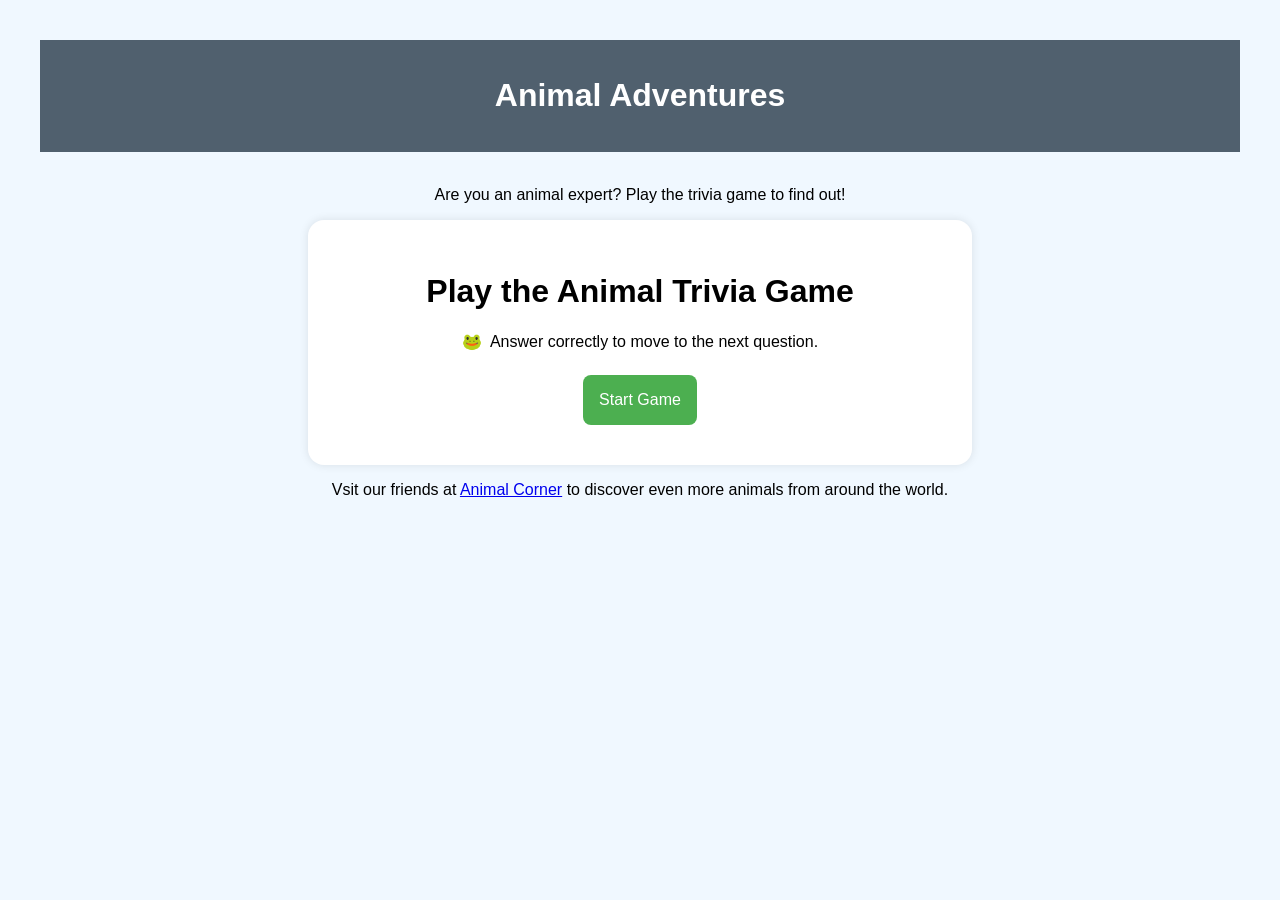
<file: index.html>
<!DOCTYPE html>
<html lang="en">
<head>
    <meta charset="UTF-8">
    <meta name="viewport" content="width=device-width, initial-scale=1.0">
    <title>Animal Adventure</title>
    <link rel="stylesheet" href="styles.css">
</head>
<body>
  <header>
    <h1>Animal Adventures</h1>
  </header>
  <br>
  <main>
 <p>
  Are you an animal expert? Play the trivia game to find out!
 </p>
  </main>
    <div class="container">
        <h1>Play the Animal Trivia Game</h1>
        <p>&#128056 &nbspAnswer correctly to move to the next question.</p>
        <button onclick="startGame()">Start Game</button>
      </div>
    
      <script>
        function startGame() {
          window.location.href = "question1.html";
        }
      </script>
    <footer> <p>Vsit our friends at <a href="https://animalcorner.org/" target="_blank">Animal Corner</a> to discover even more animals from around the world.</p></footer>
</body>
</html>
</file>
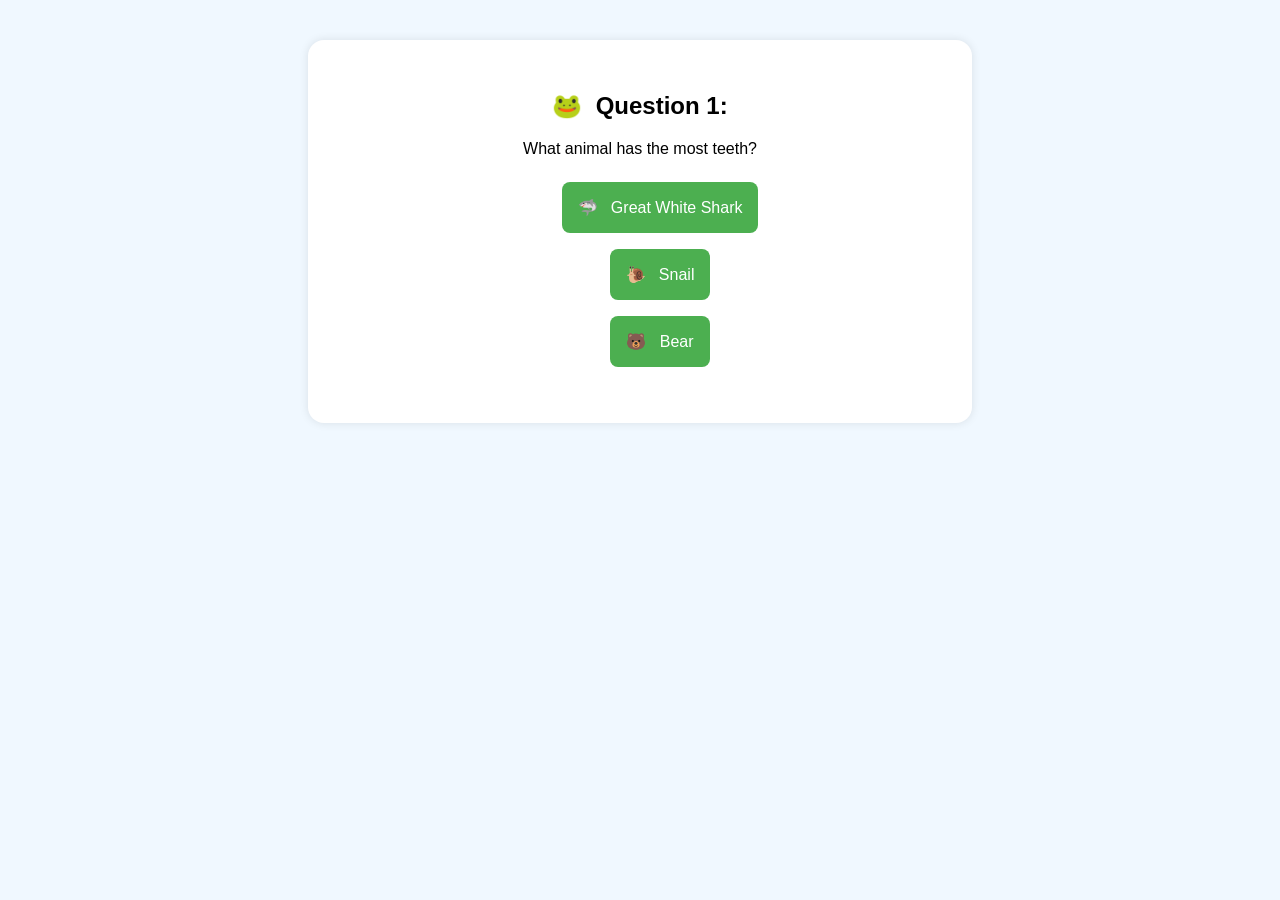
<file: question1.html>
<!DOCTYPE html>
<html lang="en">
<head>
    <meta charset="UTF-8">
    <meta name="viewport" content="width=device-width, initial-scale=1.0">
    <title>Question 1</title>
    <link rel="stylesheet" href="styles.css">
  <script src="script.js" defer></script>
</head>
<body>
      <div class="container">
        <h2>&#128056 &nbspQuestion 1:</h2>
        <p>What animal has the most teeth?</p>
        <ul>
          <li><button onclick="checkAnswer(this, false)">&#129416 &nbsp Great White Shark</button></li>
          <li><button onclick="checkAnswer(this, true)">&#128012 &nbsp Snail</button></li>
          <li><button onclick="checkAnswer(this, false)">&#128059 &nbsp Bear</button></li>
        </ul>
      </div>
</body>
</html>
</file>
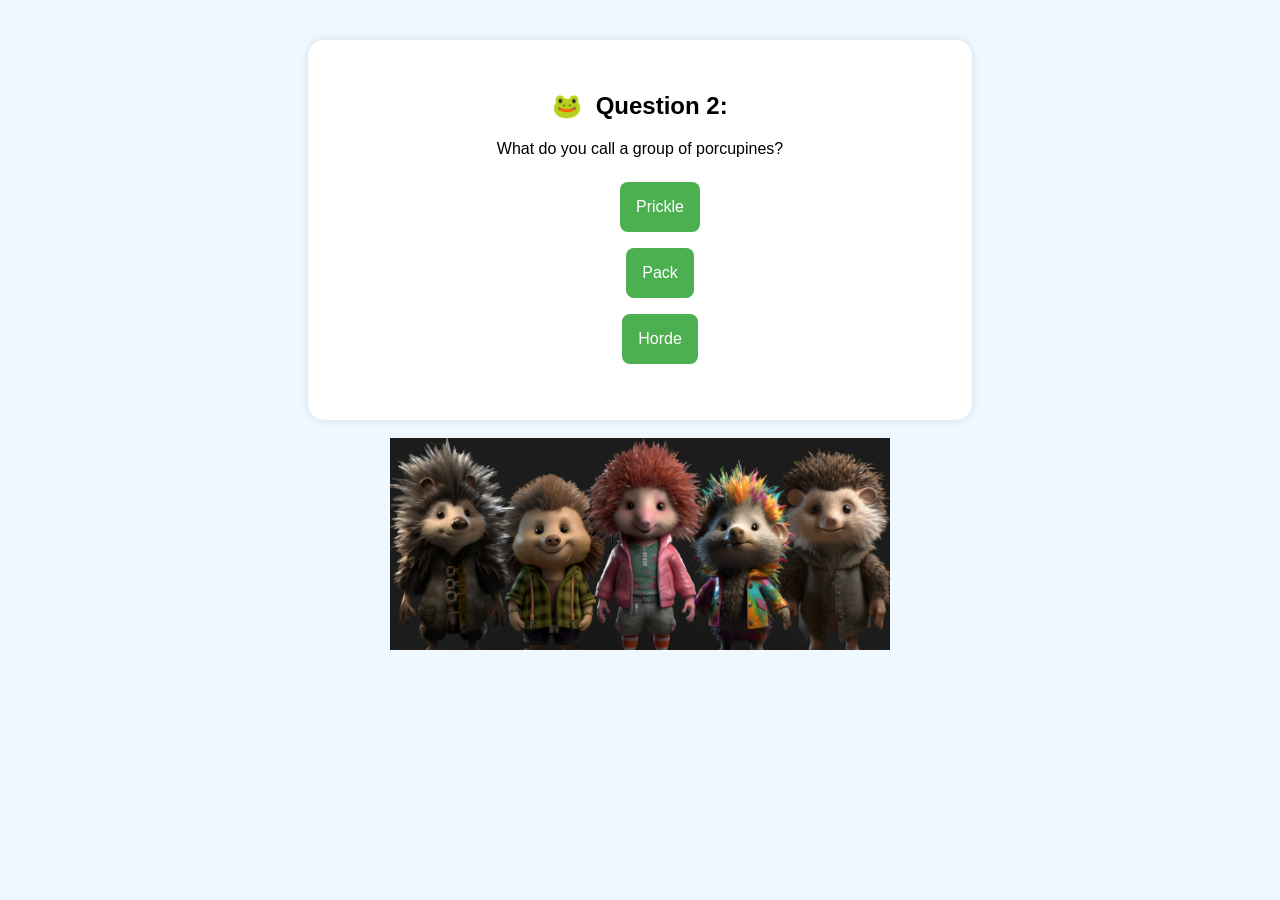
<file: question2.html>
<!DOCTYPE html>
<html lang="en">

<head>
    <meta charset="UTF-8">
    <meta name="viewport" content="width=device-width, initial-scale=1.0">
    <title>Question 2</title>
    <link rel="stylesheet" href="styles.css">
    <script src="script.js" defer></script>
</head>

<body>
       <div class="container">
        <h2>&#128056 &nbspQuestion 2:</h2>
        <p>What do you call a group of porcupines?</p>
        <ul>
            <li><button onclick="checkAnswer(this, true)">Prickle</button></li>
            <li><button onclick="checkAnswer(this, false)">Pack</button></li>
            <li><button onclick="checkAnswer(this, false)">Horde</button></li>
        </ul>
    </div>
    <br>
    <main>
<img src="images/porcupines.png" alt="keyboard shortcuts for mac users" width="500" >
    </main>
</body>

</html>
</file>
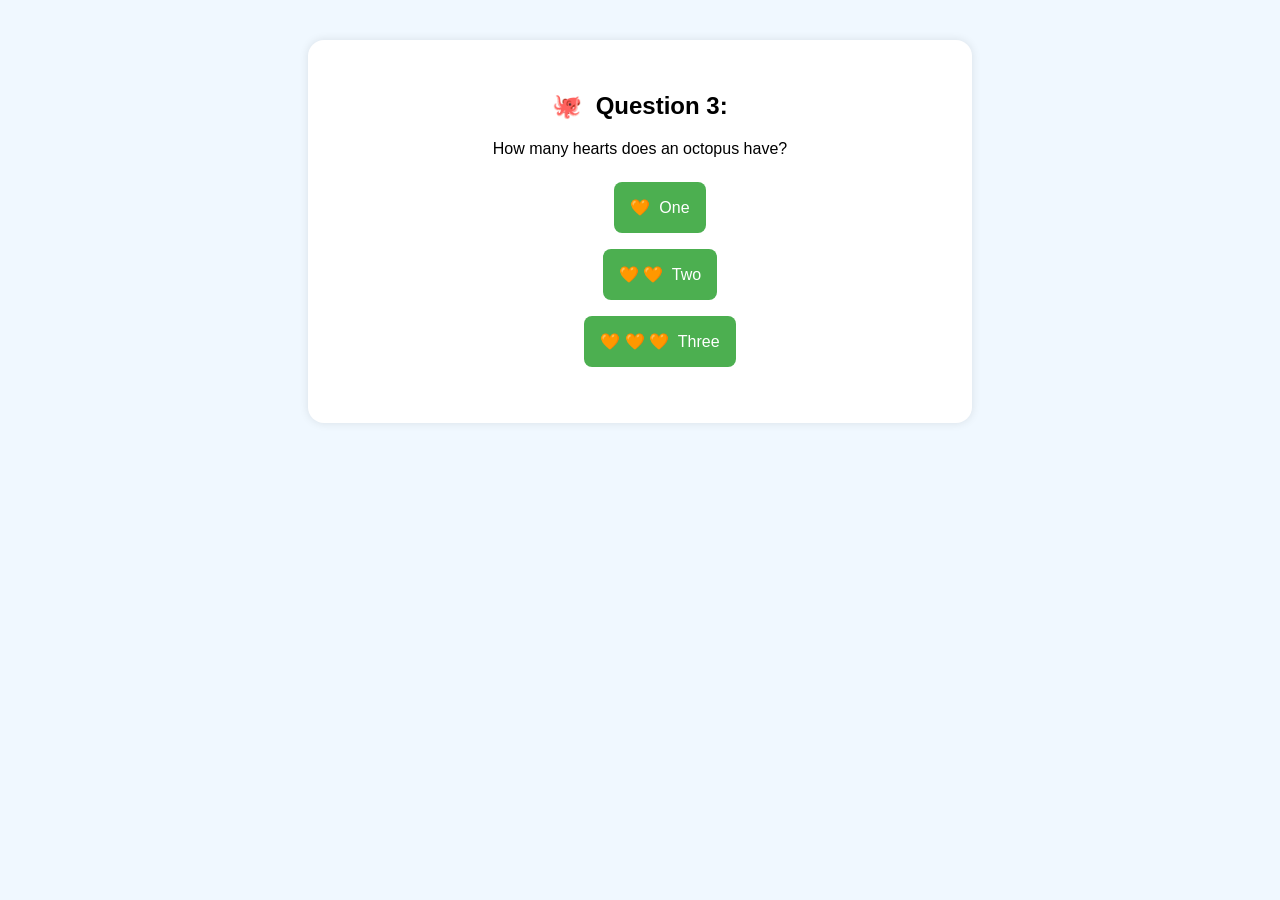
<file: question3.html>
<!DOCTYPE html>
<html lang="en">
<head>
    <meta charset="UTF-8">
    <meta name="viewport" content="width=device-width, initial-scale=1.0">
    <title>Question 3</title>
    <link rel="stylesheet" href="styles.css">
  <script src="script.js" defer></script>
</head>
<body>
    <div class="container">
        <h2>&#128025 &nbspQuestion 3:</h2>
        <p>How many hearts does an octopus have?</p>
        <ul>
          <li><button onclick="checkAnswer(this, false)">&#129505 &nbspOne</button></li>
          <li><button onclick="checkAnswer(this, false)">&#129505 &#129505 &nbspTwo</button></li>
          <li><button onclick="checkAnswer(this, true)">&#129505 &#129505 &#129505 &nbspThree</button></li>
        </ul>
      </div>
</body>
</html>
</file>
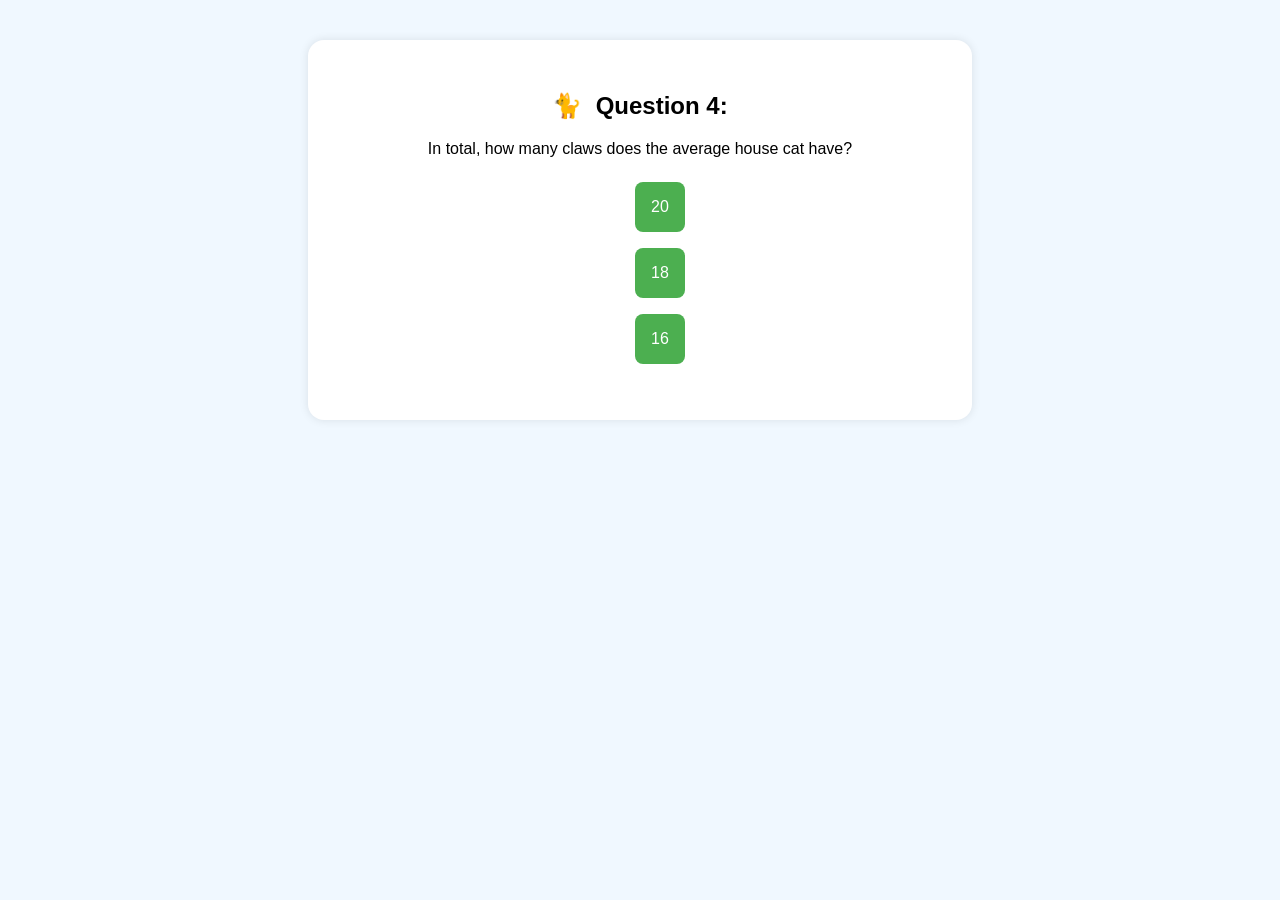
<file: question4.html>
<!DOCTYPE html>
<html lang="en">
<head>
    <meta charset="UTF-8">
    <meta name="viewport" content="width=device-width, initial-scale=1.0">
    <title>Question 4</title>
    <link rel="stylesheet" href="styles.css">
  <script src="script.js" defer></script>
</head>
<body>
    <div class="container">
        <h2>&#128008 &nbspQuestion 4:</h2>
        <p>In total, how many claws does the average house cat have?</p>
        <ul>
          <li><button onclick="checkAnswer(this, false)">20</button></li>
          <li><button onclick="checkAnswer(this, true)">18</button></li>
          <li><button onclick="checkAnswer(this, false)">16</button></li>
        </ul>
      </div>
</body>
</html>
</file>
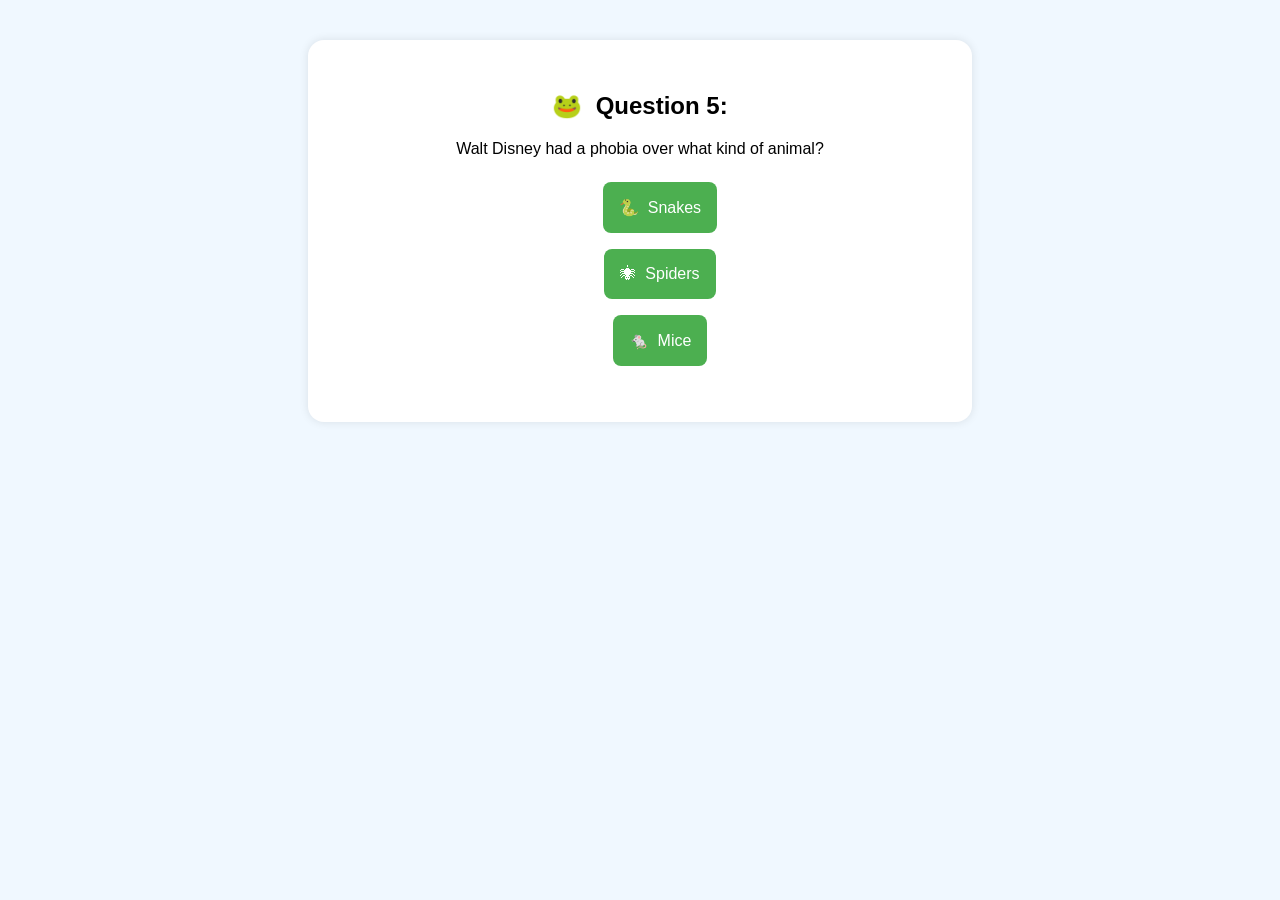
<file: question5.html>
<!DOCTYPE html>
<html lang="en">
<head>
    <meta charset="UTF-8">
    <meta name="viewport" content="width=device-width, initial-scale=1.0">
    <title>Question 5</title>
    <link rel="stylesheet" href="styles.css">
  <script src="script.js" defer></script>
</head>
<body>
    <div class="container">
        <h2>&#128056 &nbspQuestion 5:</h2>
        <p>Walt Disney had a phobia over what kind of animal?</p>
        <ul>
          <li><button onclick="checkAnswer(this, false)">&#128013 &nbspSnakes</button></li>
          <li><button onclick="checkAnswer(this, false)">&#128375 &nbspSpiders</button></li>
          <li><button onclick="checkAnswer(this, true)">&#128001 &nbspMice</button></li>
        </ul>
      </div>
</body>
</html>
</file>
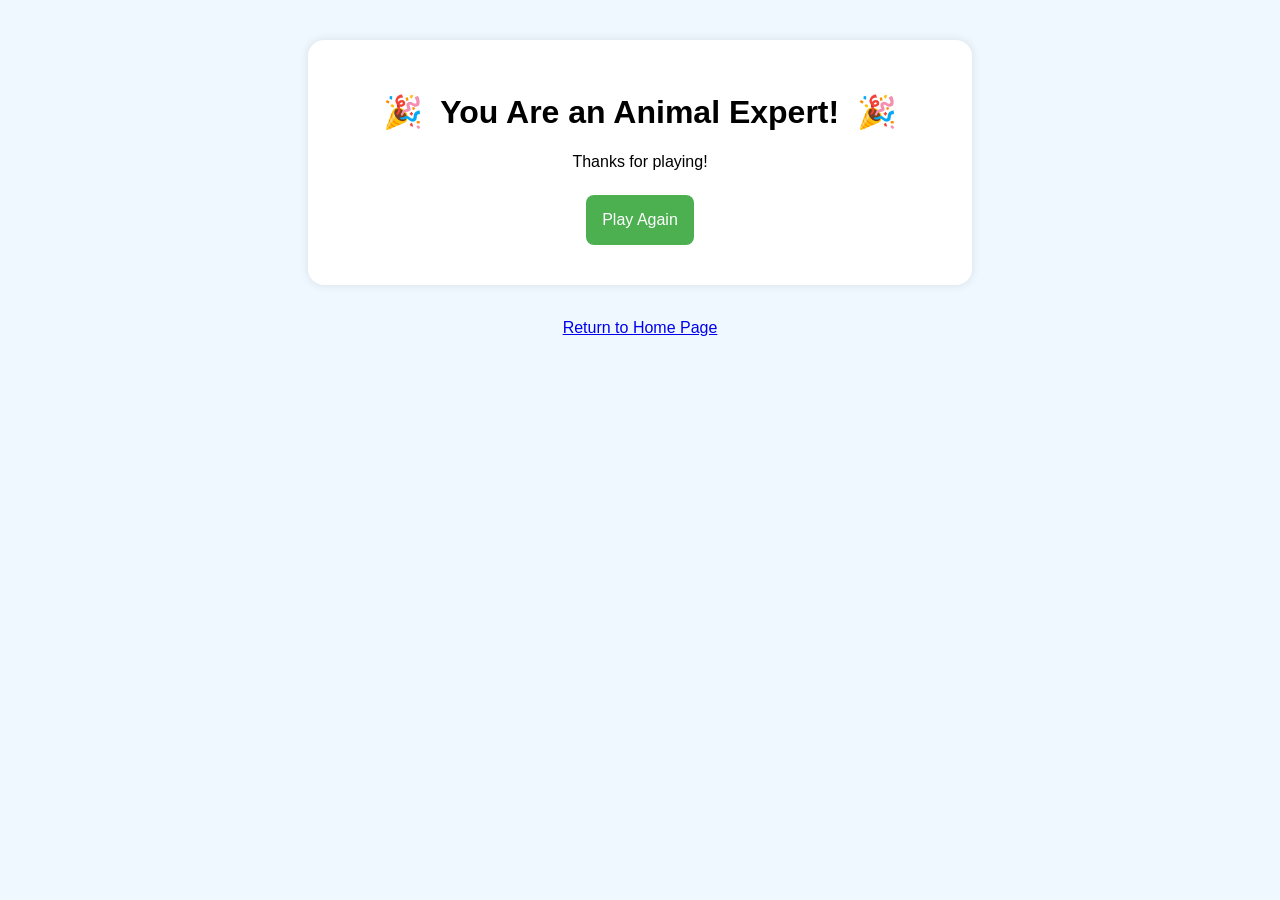
<file: win.html>
<!DOCTYPE html>
<html lang="en">

<head>
    <meta charset="UTF-8">
    <meta name="viewport" content="width=device-width, initial-scale=1.0">
    <title>You Win!</title>
    <link rel="stylesheet" href="styles.css">
</head>

<body>
    <div class="container">
        <h1>&#127881 &nbspYou Are an Animal Expert!&nbsp &#127881</h1>
        <p>Thanks for playing!</p>
        <button onclick="window.location.href='index.html'">Play Again</button>
    </div>
    <br>
    <main>
        <p><a href="index.html">Return to Home Page</a></p>
    </main>
</body>

</html>
</file>
<file: styles.css>
body {
    font-family:Arial, Helvetica, sans-serif;
    background-color: #f0f8ff;
    text-align: center;
    padding: 2rem;
  }

  header {
    background-color: #50606e;
    color: white;
    padding: 1rem;
    text-align: center;

  }
  
  .container {
    max-width: 600px;
    margin: auto;
    background: white;
    padding: 2rem;
    border-radius: 1rem;
    box-shadow: 0 0 10px rgba(0,0,0,0.1);
  }
  
  button {
    margin: 0.5rem;
    padding: 1rem;
    font-size: 1rem;
    border-radius: 0.5rem;
    border: none;
    background-color: #4CAF50;
    color: white;
    cursor: pointer;
  }
  
  button:hover {
    background-color: #45a049;
  }

  ul{
    list-style-type: none;
  }

  /* color palette   #f0f8ff    #50606e    #9cadbc    #fff3db    #d1bba4   */
</file>
